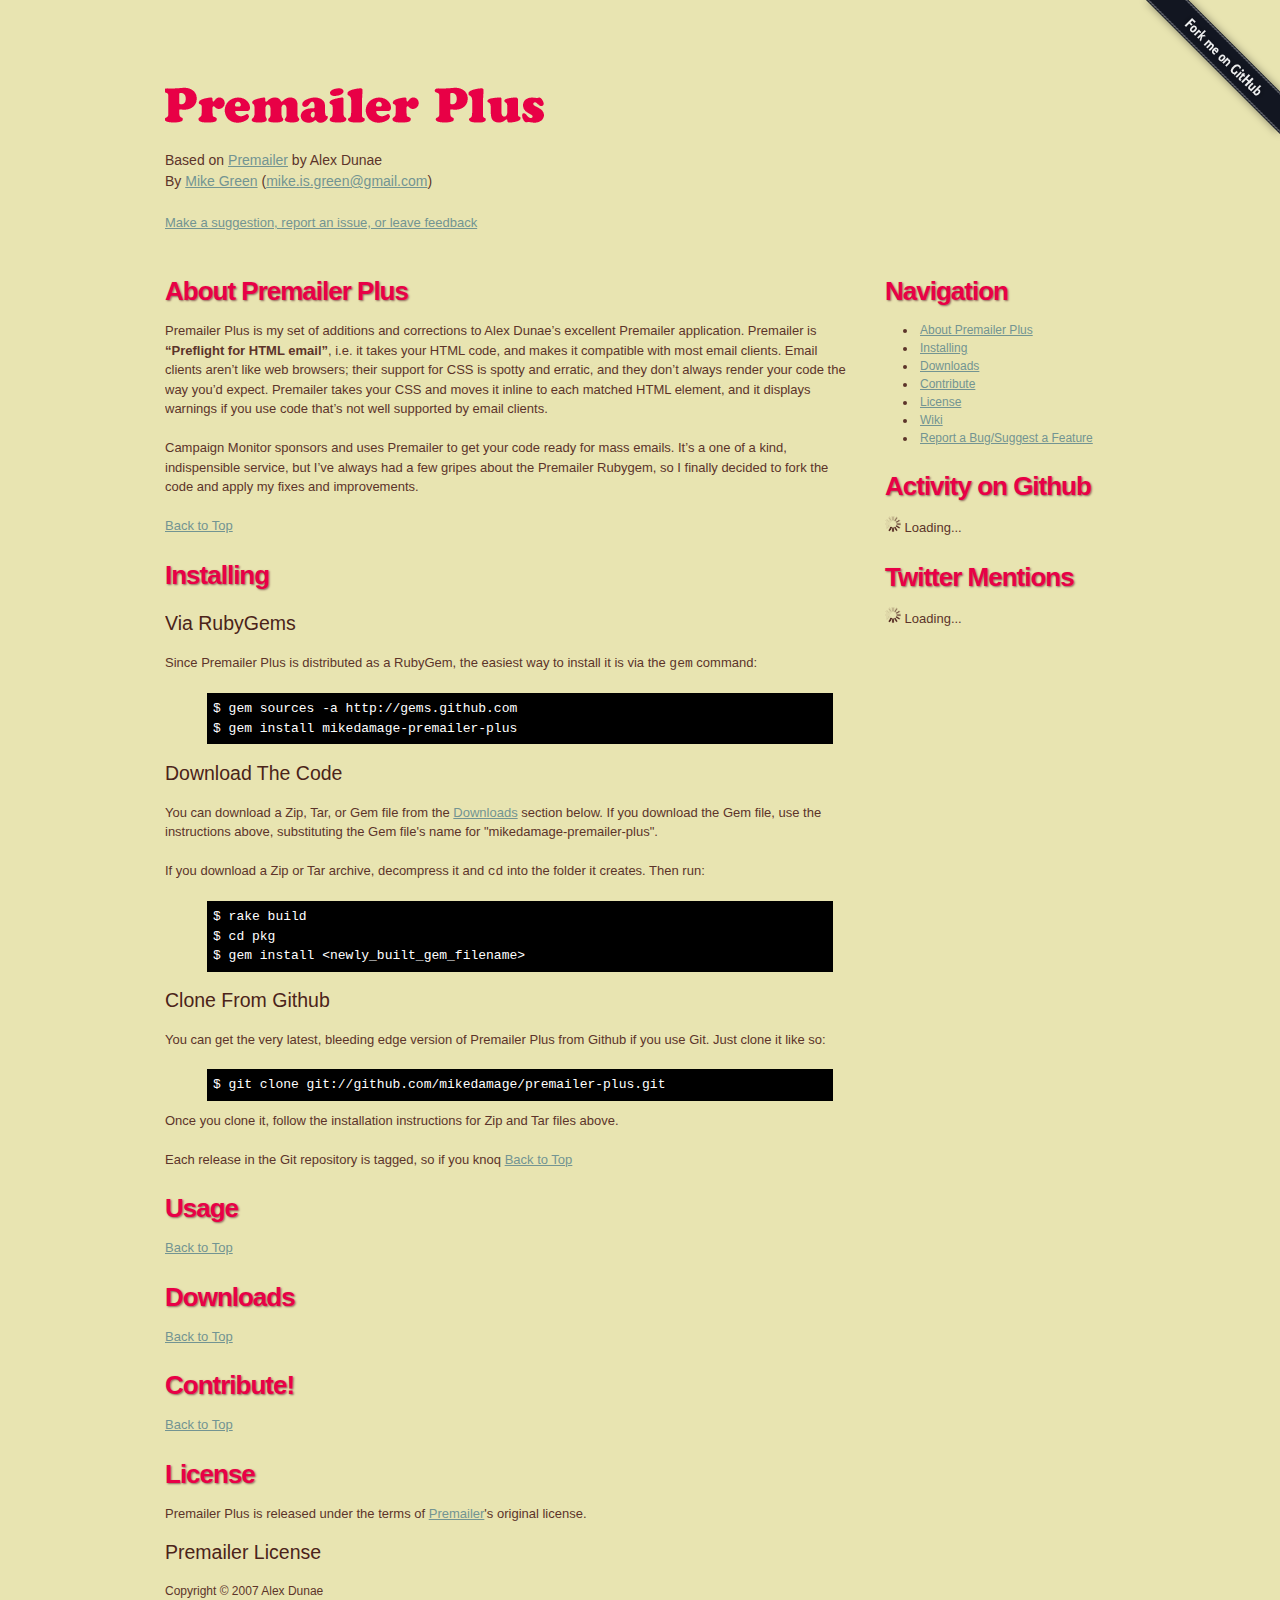
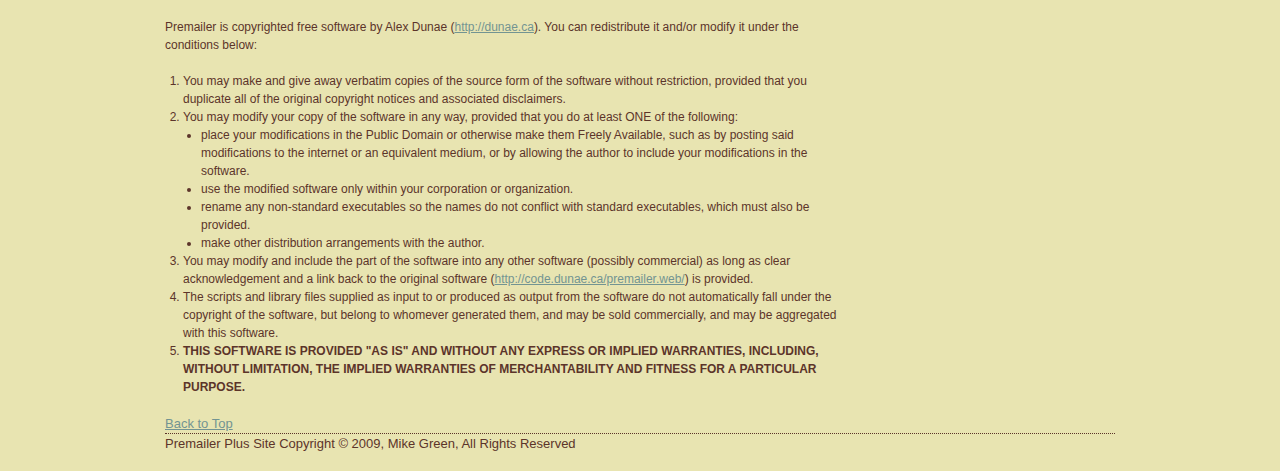
<file: index.html>
<!DOCTYPE html PUBLIC "-//W3C//DTD XHTML 1.0 Transitional//EN"
	"http://www.w3.org/TR/xhtml1/DTD/xhtml1-transitional.dtd">

<html xmlns="http://www.w3.org/1999/xhtml" xml:lang="en" lang="en">
<head>
	<meta http-equiv="Content-Type" content="text/html; charset=utf-8"/>

	<title>Premailer Plus // Preflight for HTML Email</title>
	<script src="js/master.min.js" type="text/javascript" charset="utf-8"></script>
	
	<link href="stylesheets/screen.css" media="screen, projection" rel="stylesheet" type="text/css" />
	<link href="stylesheets/print.css" media="print" rel="stylesheet" type="text/css" />
	<!--[if IE]>
		<link href="/stylesheets/ie.css" media="screen, projection" rel="stylesheet" type="text/css" />
	<![endif]-->
	
</head>

<body>
	<a id="gh_ribbon" href="http://github.com/mikedamage/premailer-plus/tree/master">Fork me on Github</a>
	<div class="container">
		<a name="top"></a>
		<div class="header">
			<h1>Premailer Plus</h1>
			
			<p class="authors">
				Based on <a href="http://code.dunae.ca/premailer.web/">Premailer</a> by Alex Dunae<br/>
				By <a href="http://github.com/mikedamage">Mike Green</a> (<a class="email" rel="moc/liamg//neerg/si/ekim">moc/liamg//neerg/si/ekim</a>)
			</p>
			<p class="feedback">
				<a href="#" class="feedback">Make a suggestion, report an issue, or leave feedback</a>
			</p>
			
		</div>
		<div class="body">
			<a name="about"></a>
			<h2>About Premailer Plus</h2>
			
			<p>
				Premailer Plus is my set of additions and corrections to Alex Dunae’s excellent Premailer application. Premailer is <strong>&ldquo;Preflight for HTML email&rdquo;</strong>, i.e. it takes your HTML code, and makes it compatible with most email clients. Email clients aren’t like web browsers; their support for CSS is spotty and erratic, and they don’t always render your code the way you’d expect. Premailer takes your CSS and moves it inline to each matched HTML element, and it displays warnings if you use code that’s not well supported by email clients.
			</p>
			<p>
				Campaign Monitor sponsors and uses Premailer to get your code ready for mass emails. It’s a one of a kind, indispensible service, but I’ve always had a few gripes about the Premailer Rubygem, so I finally decided to fork the code and apply my fixes and improvements.
			</p>
			<a href="#top">Back to Top</a>
			<a name="install"></a>
			<h2>Installing</h2>
			
			<h3>Via RubyGems</h3>
			<p>Since Premailer Plus is distributed as a RubyGem, the easiest way to install it is via the <code>gem</code> command:</p>
			<p class="code">
				<code>$ gem sources -a http://gems.github.com</code><br />
				<code>$ gem install mikedamage-premailer-plus</code>
			</p>
			
			<h3>Download The Code</h3>
			<p>You can download a Zip, Tar, or Gem file from the <a href="#download">Downloads</a> section below. If you download the Gem file, use the instructions above, substituting the Gem file's name for "mikedamage-premailer-plus".</p>
			<p>If you download a Zip or Tar archive, decompress it and <code>cd</code> into the folder it creates. Then run:</p>
			<p class="code">
				<code>$ rake build</code><br />
				<code>$ cd pkg</code><br/>
				<code>$ gem install &lt;newly_built_gem_filename&gt;</code>
			</p>
			
			<h3>Clone From Github</h3>
			<p>You can get the very latest, bleeding edge version of Premailer Plus from Github if you use Git. Just clone it like so:</p>
			<p class="code">
				<code>$ git clone git://github.com/mikedamage/premailer-plus.git</code>
			</p>
			<p>Once you clone it, follow the installation instructions for Zip and Tar files above.</p>
			<p>Each release in the Git repository is tagged, so if you knoq 
			
			<a href="#top">Back to Top</a>
			
			<a name="usage"></a>
			<h2>Usage</h2>
			
			<a href="#top">Back to Top</a>
			
			<a name="download"></a>
			<h2>Downloads</h2>
			
			
			<a href="#top">Back to Top</a>
			
			<a name="contrib"></a>
			<h2>Contribute!</h2>
			
			
			<a href="#top">Back to Top</a>
			
			<a name="license"></a>
			<h2>License</h2>
			
			<p>
				Premailer Plus is released under the terms of <a href="http://code.dunae.ca/premailer.web" target="_blank">Premailer</a>'s original license.
			</p>
			<h3>Premailer License</h3>
			<div id="license">
				<p>Copyright &copy; 2007 Alex Dunae</p>

				<p>Premailer is copyrighted free software by Alex Dunae (<a href="http://dunae.ca/" target="_blank">http://dunae.ca</a>).
				You can redistribute it and/or modify it under the conditions below:</p>
				<ol class="terms">
					<li>
						You may make and give away verbatim copies of the source form of the software without restriction, provided that you duplicate all of the original copyright notices and associated disclaimers.
					</li>
					<li>
						You may modify your copy of the software in any way, provided that you do at least ONE of the following:
						<ul>
							<li>
								place your modifications in the Public Domain or otherwise make them Freely Available, such as by posting said modifications to the internet or an equivalent medium, or by allowing the author to include your modifications in the software.
							</li>
							<li>
								use the modified software only within your corporation or organization.
							</li>
							<li>
								rename any non-standard executables so the names do not conflict with standard executables, which must also be provided.
							</li>
							<li>make other distribution arrangements with the author.</li>
						</ul>
					</li>
					<li>
						You may modify and include the part of the software into any other software (possibly commercial) as long as clear acknowledgement and a link back to the original software (<a href="http://code.dunae.ca/premailer.web/" target="_blank">http://code.dunae.ca/premailer.web/</a>) is provided.
					</li>
					<li>
						The scripts and library files supplied as input to or produced as output from the software do not automatically fall under the copyright of the software, but belong to whomever generated them, and may be sold commercially, and may be aggregated with this software.
					</li>
					<li>
						<strong>THIS SOFTWARE IS PROVIDED "AS IS" AND WITHOUT ANY EXPRESS OR IMPLIED WARRANTIES, INCLUDING, WITHOUT LIMITATION, THE IMPLIED WARRANTIES OF MERCHANTABILITY AND FITNESS FOR A PARTICULAR PURPOSE.</strong>
					</li>
				</ol>
				</div>
			<a href="#top">Back to Top</a>
		</div>
		<div class="sidebar">
			<h2>Navigation</h2>
			<ul id="nav">
				<li><a href="#about">About Premailer Plus</a></li>
				<li><a href="#install">Installing</a></li>
				<li><a href="#download">Downloads</a></li>
				<li><a href="#contrib">Contribute</a></li>
				<li><a href="#license">License</a></li>
				<li><a href="http://wiki.github.com/mikedamage/premailer-plus" target="_blank">Wiki</a></li>
				<li><a href="#" class="feedback">Report a Bug/Suggest a Feature</a></li>
			</ul>
			
			<h2>Activity on Github</h2>
			<div id="github_activity">
				<p class="loading">
					<img src="images/spinner.gif" alt="loading..." /> Loading...
				</p>
				<ul>
					
				</ul>
			</div>
			
			<h2>Twitter Mentions</h2>
			<div id="twitter_posts">
				<p class="loading">
					<img src="images/spinner.gif" alt="loading..." /> Loading...
				</p>
				<ul>
					
				</ul>
			</div>
		</div>
		<div class="footer">
			<p>Premailer Plus Site Copyright &copy; 2009, Mike Green, All Rights Reserved</p>
		</div>
	</div>
</body>
</html>
</file>
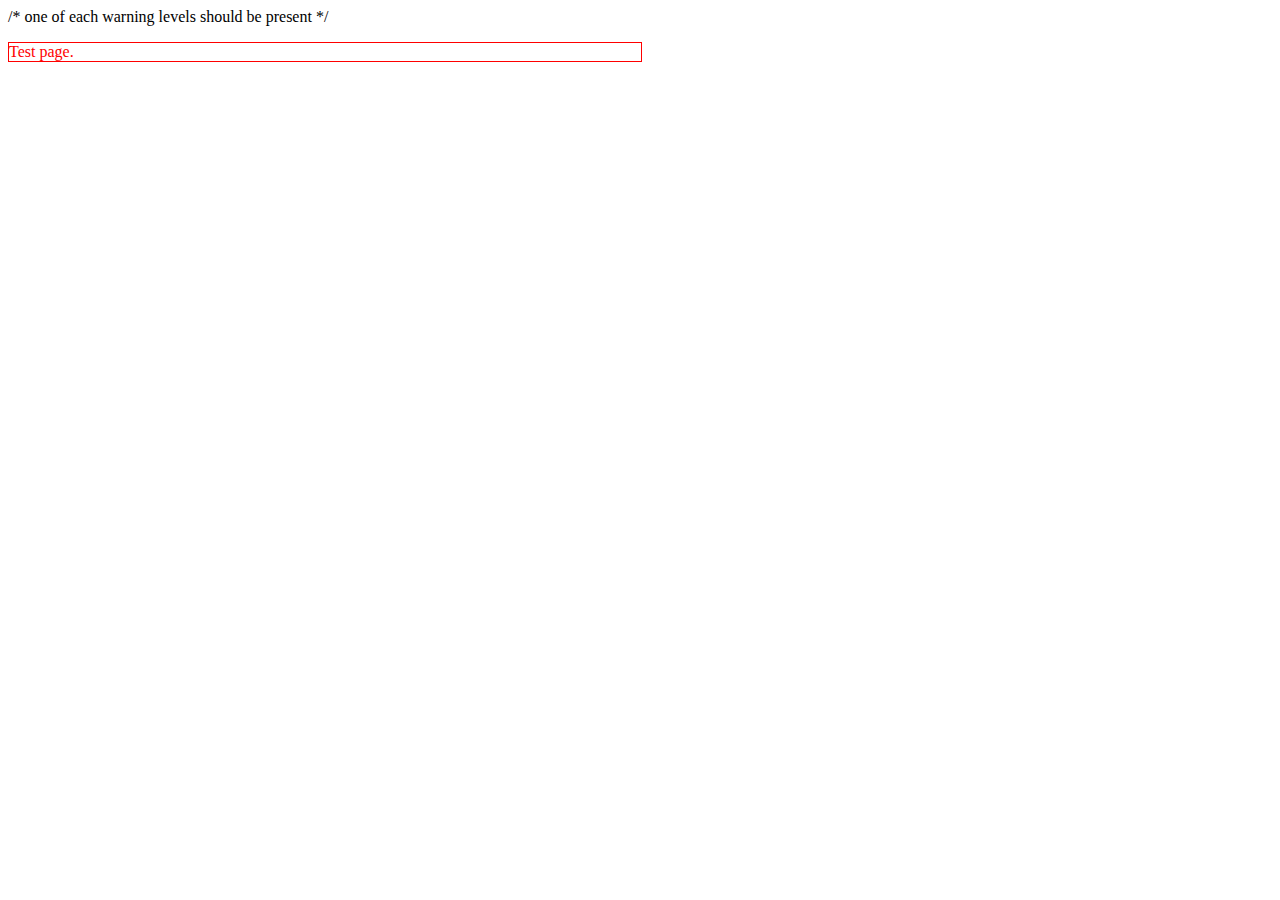
<file: test/fixtures/client_support.html>
<!DOCTYPE html PUBLIC "-//W3C//DTD XHTML 1.0 Transitional//EN" "http://www.w3.org/TR/xhtml1/DTD/xhtml1-transitional.dtd">
<html xmlns="http://www.w3.org/1999/xhtml" xml:lang="en-ca" lang="en-ca">
<head>
	<title>Premailer Test Page</title>
</head>
<body>
/* one of each warning levels should be present */
<p style="color: red; border: 1px solid red; width: 50%;">Test page.</p>
</body>
</html>
</file>
<file: stylesheets/screen.css>
html, body { margin: 0; padding: 0; border: 0; font-weight: inherit; font-style: inherit; font-size: 100%; font-family: inherit; vertical-align: baseline; }

div, span, object, iframe, h1, h2, h3, h4, h5, h6, p, pre, a, abbr, acronym, address, code, del, dfn, em, img, dl, dt, dd, ol, ul, li, fieldset, form, label, legend, caption, tbody, tfoot, thead, tr { margin: 0; padding: 0; border: 0; font-weight: inherit; font-style: inherit; font-size: 100%; font-family: inherit; vertical-align: baseline; }

blockquote, q { margin: 0; padding: 0; border: 0; font-weight: inherit; font-style: inherit; font-size: 100%; font-family: inherit; vertical-align: baseline; quotes: "" ""; }
blockquote:before, q:before, blockquote:after, q:after { content: ""; }

th, td, caption { margin: 0; padding: 0; border: 0; font-weight: inherit; font-style: inherit; font-size: 100%; font-family: inherit; vertical-align: baseline; text-align: left; font-weight: normal; vertical-align: middle; }

table { margin: 0; padding: 0; border: 0; font-weight: inherit; font-style: inherit; font-size: 100%; font-family: inherit; vertical-align: baseline; border-collapse: separate; border-spacing: 0; vertical-align: middle; }

a img { border: none; }

#github-voice-overlay { position: absolute; top: 0; right: 0; bottom: 0; left: 0; background: #000; color: #fff; }

#github-voice-wrapper { position: absolute; top: 50%; left: 50%; width: 350px; margin: 0 0 0 -175px; }
#github-voice-wrapper h1 { background: transparent; color: #fff; text-shadow: none; margin: 0; padding: 0; font-size: 28px; font-family: Helvetica, Arial, sans-serif; }

#github-voice-overlay[id], #github-voice-wrapper[id] { position: fixed; }

#github-voice { background: #fff; color: #555; padding: 16px; -moz-border-radius: 10px; -webkit-border-radius: 10px; }
#github-voice p { margin: 0; padding: 0; font-size: 12px; line-height: 1.4em; }
#github-voice ol li { padding-top: 5px; font-size: 12px; clear: left; }
#github-voice ol li p.votes { background: inherit; color: #888; width: 40px; margin: 0; padding: 0; font-size: 10px; text-align: center; float: left; }
#github-voice ol li p.votes em { background: inherit; color: #444; font-size: 14px; font-weight: bold; line-height: 1em; letter-spacing: -1px; display: block; }
#github-voice ol li h3 { margin: 0 0 0 45px; padding: 0; line-height: 1.2em; }
#github-voice ol li h3 a { background: inherit; color: #06C; text-decoration: none; }
#github-voice ol li h3 a:hover { text-decoration: underline; }
#github-voice.call-to-action a { background: inherit; color: #06C; text-decoration: none; margin-top: 16px; padding: 7px 35px 7px 7px; font-size: 18px; font-weight: bold; line-height: 1; letter-spacing: -1px; display: block; }
#github-voice.call-to-action a:hover { background: #06C; color: #fff; }
#github-voice.call-to-action a span { font-weight: normal; font-size: 14px; letter-spacing: 0; }

body { line-height: 1.5; font-family: Helvetica Neue, Arial, Helvetica, sans-serif; color: #5c342a; font-size: 75%; }

h1 { font-weight: normal; color: #4b2319; font-size: 3em; line-height: 1; margin-bottom: 0.5em; }
h1 img { margin: 0; }

h2 { font-weight: normal; color: #4b2319; font-size: 2em; margin-bottom: 0.75em; }

h3 { font-weight: normal; color: #4b2319; font-size: 1.5em; line-height: 1; margin-bottom: 1em; }

h4 { font-weight: normal; color: #4b2319; font-size: 1.2em; line-height: 1.25; margin-bottom: 1.25em; }

h5 { font-weight: normal; color: #4b2319; font-size: 1em; font-weight: bold; margin-bottom: 1.5em; }

h6 { font-weight: normal; color: #4b2319; font-size: 1em; font-weight: bold; }

h2 img, h3 img, h4 img, h5 img, h6 img { margin: 0; }

p { margin: 0 0 1.5em; }
p img.left { display: inline; float: left; margin: 1.5em 1.5em 1.5em 0; padding: 0; }
p img.right { display: inline; float: right; margin: 1.5em 0 1.5em 1.5em; padding: 0; }

a { text-decoration: underline; color: #739492; }
a:visited { color: #40615f; }
a:focus { color: black; }
a:hover { color: black; }
a:active { color: #ff9492; }

blockquote { margin: 1.5em; color: #666; font-style: italic; }

strong { font-weight: bold; }

em { font-style: italic; }

dfn { font-style: italic; font-weight: bold; }

sup, sub { line-height: 0; }

abbr, acronym { border-bottom: 1px dotted #666; }

address { margin: 0 0 1.5em; font-style: italic; }

del { color: #666; }

pre { margin: 1.5em 0; white-space: pre; }

pre, code, tt { font: 1em 'andale mono', 'lucida console', monospace; line-height: 1.5; }

li ul, li ol { margin: 0 1.5em; }

ul { margin: 0 1.5em 1.5em 1.5em; list-style-type: disc; }

ol { margin: 0 1.5em 1.5em 1.5em; list-style-type: decimal; }

dl { margin: 0 0 1.5em 0; }
dl dt { font-weight: bold; }

dd { margin-left: 1.5em; }

table { margin-bottom: 1.4em; width: 100%; }

th { font-weight: bold; }

thead th { background: #c3d9ff; }

th, td, caption { padding: 4px 10px 4px 5px; }

tr.even td { background: #e5ecf9; }

tfoot { font-style: italic; }

caption { background: #eee; }

.quiet { color: #8f675d; }

.loud { color: #e80046; }

.clear { clear: both; }

.nowrap { white-space: nowrap; }

.clearfix { overflow: hidden; display: inline-block; }
.clearfix { display: block; }

.small { font-size: .8em; margin-bottom: 1.875em; line-height: 1.875em; }

.large { font-size: 1.2em; line-height: 2.5em; margin-bottom: 1.25em; }

.first { margin-left: 0; padding-left: 0; }

.last { margin-right: 0; padding-right: 0; }

.top { margin-top: 0; padding-top: 0; }

.bottom { margin-bottom: 0; padding-bottom: 0; }

.container { width: 950px; margin: 0 auto; overflow: hidden; display: inline-block; }
.container { display: block; }

.column, div.span-1, div.span-2, div.span-3, div.span-4, div.span-5, div.span-6, div.span-7, div.span-8, div.span-9, div.span-10, div.span-11, div.span-12, div.span-13, div.span-14, div.span-15, div.span-16, div.span-17, div.span-18, div.span-19, div.span-20, div.span-21, div.span-22, div.span-23, div.span-24 { display: inline; float: left; margin-right: 10px; }
* html .column, * html div.span-1, * html div.span-2, * html div.span-3, * html div.span-4, * html div.span-5, * html div.span-6, * html div.span-7, * html div.span-8, * html div.span-9, * html div.span-10, * html div.span-11, * html div.span-12, * html div.span-13, * html div.span-14, * html div.span-15, * html div.span-16, * html div.span-17, * html div.span-18, * html div.span-19, * html div.span-20, * html div.span-21, * html div.span-22, * html div.span-23, * html div.span-24 { overflow-x: hidden; }

.last, div.last { margin-right: 0; }

.span-1 { width: 30px; }

.span-2 { width: 70px; }

.span-3 { width: 110px; }

.span-4 { width: 150px; }

.span-5 { width: 190px; }

.span-6 { width: 230px; }

.span-7 { width: 270px; }

.span-8 { width: 310px; }

.span-9 { width: 350px; }

.span-10 { width: 390px; }

.span-11 { width: 430px; }

.span-12 { width: 470px; }

.span-13 { width: 510px; }

.span-14 { width: 550px; }

.span-15 { width: 590px; }

.span-16 { width: 630px; }

.span-17 { width: 670px; }

.span-18 { width: 710px; }

.span-19 { width: 750px; }

.span-20 { width: 790px; }

.span-21 { width: 830px; }

.span-22 { width: 870px; }

.span-23 { width: 910px; }

.span-24, div.span-24 { width: 950px; margin: 0; }

input.span-1, textarea.span-1, select.span-1 { width: 30px !important; }
input.span-2, textarea.span-2, select.span-2 { width: 70px !important; }
input.span-3, textarea.span-3, select.span-3 { width: 110px !important; }
input.span-4, textarea.span-4, select.span-4 { width: 150px !important; }
input.span-5, textarea.span-5, select.span-5 { width: 190px !important; }
input.span-6, textarea.span-6, select.span-6 { width: 230px !important; }
input.span-7, textarea.span-7, select.span-7 { width: 270px !important; }
input.span-8, textarea.span-8, select.span-8 { width: 310px !important; }
input.span-9, textarea.span-9, select.span-9 { width: 350px !important; }
input.span-10, textarea.span-10, select.span-10 { width: 390px !important; }
input.span-11, textarea.span-11, select.span-11 { width: 430px !important; }
input.span-12, textarea.span-12, select.span-12 { width: 470px !important; }
input.span-13, textarea.span-13, select.span-13 { width: 510px !important; }
input.span-14, textarea.span-14, select.span-14 { width: 550px !important; }
input.span-15, textarea.span-15, select.span-15 { width: 590px !important; }
input.span-16, textarea.span-16, select.span-16 { width: 630px !important; }
input.span-17, textarea.span-17, select.span-17 { width: 670px !important; }
input.span-18, textarea.span-18, select.span-18 { width: 710px !important; }
input.span-19, textarea.span-19, select.span-19 { width: 750px !important; }
input.span-20, textarea.span-20, select.span-20 { width: 790px !important; }
input.span-21, textarea.span-21, select.span-21 { width: 830px !important; }
input.span-22, textarea.span-22, select.span-22 { width: 870px !important; }
input.span-23, textarea.span-23, select.span-23 { width: 910px !important; }
input.span-24, textarea.span-24, select.span-24 { width: 950px !important; }

.append-1 { padding-right: 40px; }

.append-2 { padding-right: 80px; }

.append-3 { padding-right: 120px; }

.append-4 { padding-right: 160px; }

.append-5 { padding-right: 200px; }

.append-6 { padding-right: 240px; }

.append-7 { padding-right: 280px; }

.append-8 { padding-right: 320px; }

.append-9 { padding-right: 360px; }

.append-10 { padding-right: 400px; }

.append-11 { padding-right: 440px; }

.append-12 { padding-right: 480px; }

.append-13 { padding-right: 520px; }

.append-14 { padding-right: 560px; }

.append-15 { padding-right: 600px; }

.append-16 { padding-right: 640px; }

.append-17 { padding-right: 680px; }

.append-18 { padding-right: 720px; }

.append-19 { padding-right: 760px; }

.append-20 { padding-right: 800px; }

.append-21 { padding-right: 840px; }

.append-22 { padding-right: 880px; }

.append-23 { padding-right: 920px; }

.prepend-1 { padding-left: 40px; }

.prepend-2 { padding-left: 80px; }

.prepend-3 { padding-left: 120px; }

.prepend-4 { padding-left: 160px; }

.prepend-5 { padding-left: 200px; }

.prepend-6 { padding-left: 240px; }

.prepend-7 { padding-left: 280px; }

.prepend-8 { padding-left: 320px; }

.prepend-9 { padding-left: 360px; }

.prepend-10 { padding-left: 400px; }

.prepend-11 { padding-left: 440px; }

.prepend-12 { padding-left: 480px; }

.prepend-13 { padding-left: 520px; }

.prepend-14 { padding-left: 560px; }

.prepend-15 { padding-left: 600px; }

.prepend-16 { padding-left: 640px; }

.prepend-17 { padding-left: 680px; }

.prepend-18 { padding-left: 720px; }

.prepend-19 { padding-left: 760px; }

.prepend-20 { padding-left: 800px; }

.prepend-21 { padding-left: 840px; }

.prepend-22 { padding-left: 880px; }

.prepend-23 { padding-left: 920px; }

.pull-1, .pull-2, .pull-3, .pull-4, .pull-5, .pull-6, .pull-7, .pull-8, .pull-9, .pull-10, .pull-11, .pull-12, .pull-13, .pull-14, .pull-15, .pull-16, .pull-17, .pull-18, .pull-19, .pull-20, .pull-21, .pull-22, .pull-23, .pull-24 { display: inline; float: left; position: relative; }

.pull-1 { margin-left: -40px; }

.pull-2 { margin-left: -80px; }

.pull-3 { margin-left: -120px; }

.pull-4 { margin-left: -160px; }

.pull-5 { margin-left: -200px; }

.pull-6 { margin-left: -240px; }

.pull-7 { margin-left: -280px; }

.pull-8 { margin-left: -320px; }

.pull-9 { margin-left: -360px; }

.pull-10 { margin-left: -400px; }

.pull-11 { margin-left: -440px; }

.pull-12 { margin-left: -480px; }

.pull-13 { margin-left: -520px; }

.pull-14 { margin-left: -560px; }

.pull-15 { margin-left: -600px; }

.pull-16 { margin-left: -640px; }

.pull-17 { margin-left: -680px; }

.pull-18 { margin-left: -720px; }

.pull-19 { margin-left: -760px; }

.pull-20 { margin-left: -800px; }

.pull-21 { margin-left: -840px; }

.pull-22 { margin-left: -880px; }

.pull-23 { margin-left: -920px; }

.pull-24 { margin-left: -960px; }

.push-1, .push-2, .push-3, .push-4, .push-5, .push-6, .push-7, .push-8, .push-9, .push-10, .push-11, .push-12, .push-13, .push-14, .push-15, .push-16, .push-17, .push-18, .push-19, .push-20, .push-21, .push-22, .push-23, .push-24 { display: inline; float: right; position: relative; }

.push-1 { margin: 0 -40px 1.5em 40px; }

.push-2 { margin: 0 -80px 1.5em 80px; }

.push-3 { margin: 0 -120px 1.5em 120px; }

.push-4 { margin: 0 -160px 1.5em 160px; }

.push-5 { margin: 0 -200px 1.5em 200px; }

.push-6 { margin: 0 -240px 1.5em 240px; }

.push-7 { margin: 0 -280px 1.5em 280px; }

.push-8 { margin: 0 -320px 1.5em 320px; }

.push-9 { margin: 0 -360px 1.5em 360px; }

.push-10 { margin: 0 -400px 1.5em 400px; }

.push-11 { margin: 0 -440px 1.5em 440px; }

.push-12 { margin: 0 -480px 1.5em 480px; }

.push-13 { margin: 0 -520px 1.5em 520px; }

.push-14 { margin: 0 -560px 1.5em 560px; }

.push-15 { margin: 0 -600px 1.5em 600px; }

.push-16 { margin: 0 -640px 1.5em 640px; }

.push-17 { margin: 0 -680px 1.5em 680px; }

.push-18 { margin: 0 -720px 1.5em 720px; }

.push-19 { margin: 0 -760px 1.5em 760px; }

.push-20 { margin: 0 -800px 1.5em 800px; }

.push-21 { margin: 0 -840px 1.5em 840px; }

.push-22 { margin: 0 -880px 1.5em 880px; }

.push-23 { margin: 0 -920px 1.5em 920px; }

.push-24 { margin: 0 -960px 1.5em 960px; }

.showgrid { background: url(/images/grid.png); }

.error { padding: .8em; margin-bottom: 1em; border: 2px solid #dddddd; background: #fbe3e4; color: #8a1f11; border-color: #fbc2c4; }
.error a { color: #8a1f11; }

.notice { padding: .8em; margin-bottom: 1em; border: 2px solid #dddddd; background: #fff6bf; color: #514721; border-color: #ffd324; }
.notice a { color: #514721; }

.success { padding: .8em; margin-bottom: 1em; border: 2px solid #dddddd; background: #e6efc2; color: #264409; border-color: #c6d880; }
.success a { color: #264409; }

.hide { display: none; }

.highlight { background: yellow; }

.added { background: #006600; color: white; }

.removed { background: #990000; color: white; }

label { font-weight: bold; }

fieldset { padding: 1.4em; margin: 0 0 1.5em 0; border: 1px solid #ccc; }

legend { font-weight: bold; font-size: 1.2em; }

input.text { margin: 0.5em 0; border: 1px solid #bbb; width: 300px; padding: 5px; }
input.text:focus { border: 1px solid #666; }
input.title { font-size: 1.5em; }

input.title { margin: 0.5em 0; border: 1px solid #bbb; width: 300px; padding: 5px; }
input.title:focus { border: 1px solid #666; }

textarea { margin: 0.5em 0; border: 1px solid #bbb; }
textarea:focus { border: 1px solid #666; }

select { margin: 0.5em 0; border: 1px solid #bbb; }
select:focus { border: 1px solid #666; }

textarea { width: 390px; height: 250px; padding: 5px; }

body { background: #e8e4b1; font-size: 13px; }

h1, h2 { color: #e80046; font-weight: bold; margin-top: 20px; margin-bottom: 10px; letter-spacing: -1px; text-shadow: #8f675d 1px 1px 2px; }

h3 { margin-top: 1em; }

.code { width: 600px; margin: 10px auto; padding: 6px; background: #000; color: #fff; font-family: Monaco, "Courier New", Courier, monospace; font-size: 13px; }

#gh_ribbon { position: absolute; top: 0; right: 0; display: block; width: 149px; height: 149px; text-indent: -9999px; background: url('../images/forkme.png') top right no-repeat; }

.header { padding-top: 50px; }
.header h1 { font-weight: bold; font-size: 48px; text-indent: -9999px; height: 70px; width: 470px; background: url(../images/pre_plus_header.gif) top left no-repeat; color: #5c342a; position: relative; left: -10px; display: inline; float: left; margin-right: 10px; width: 950px; }
* html .header h1 { overflow-x: hidden; }
.header p.authors { text-align: left; padding-left: 0px; font-size: 14px; }

.body { display: inline; float: left; margin-right: 10px; width: 710px; }
* html .body { overflow-x: hidden; }
.body p { padding-right: 20px; }
.body #license { font-size: 12px; }

.sidebar { display: inline; float: left; margin-right: 10px; width: 230px; margin-right: 0; }
* html .sidebar { overflow-x: hidden; }
.sidebar ul { list-style-position: inside; }
.sidebar #nav { font-size: 12px; }
.sidebar #github_activity ul, .sidebar #twitter_posts ul { list-style: none; margin-right: 0; }
.sidebar #github_activity ul li, .sidebar #twitter_posts ul li { border-bottom: #5c342a 1px dotted; padding-bottom: 10px; margin-top: 10px; margin-bottom: 10px; }

.footer { display: inline; float: left; margin-right: 10px; width: 950px; border-top: #5c342a 1px dotted; }
* html .footer { overflow-x: hidden; }
</file>
<file: stylesheets/print.css>
body { line-height: 1.5; font-family: Helvetica Neue, Arial, Helvetica, sans-serif; color: #000; background: none; font-size: 10pt; }

.container { background: none; }

hr { background: #ccc; color: #ccc; width: 100%; height: 2px; margin: 2em 0; padding: 0; border: none; }
hr.space { background: #fff; color: #fff; }

h1, h2, h3, h4, h5, h6 { font-family: Helvetica Neue, Arial, Helvetica, sans-serif; }

code { font-size: .9em; font-family: 'andale mono', 'lucida console', monospace; }

img { display: inline; float: left; margin: 1.5em 1.5em 1.5em 0; }

a img { border: none; }
a:link, a:visited { background: transparent; font-weight: 700; text-decoration: underline; }

p img.top { margin-top: 0; }

blockquote { margin: 1.5em; padding: 1em; font-style: italic; font-size: .9em; }

.small { font-size: .9em; }

.large { font-size: 1.1em; }

.quiet { color: #999; }

.hide { display: none; }
</file>
<file: stylesheets/ie.css>
body { text-align: center; }
* html body legend { margin: 0px -8px 16px 0; padding: 0; }
html>body p code { *white-space: normal; }

.container { text-align: left; }

ol { margin-left: 2em; }

sup { vertical-align: text-top; }

sub { vertical-align: text-bottom; }

hr { margin: -8px auto 11px; }

fieldset { padding-top: 0; }
</file>
